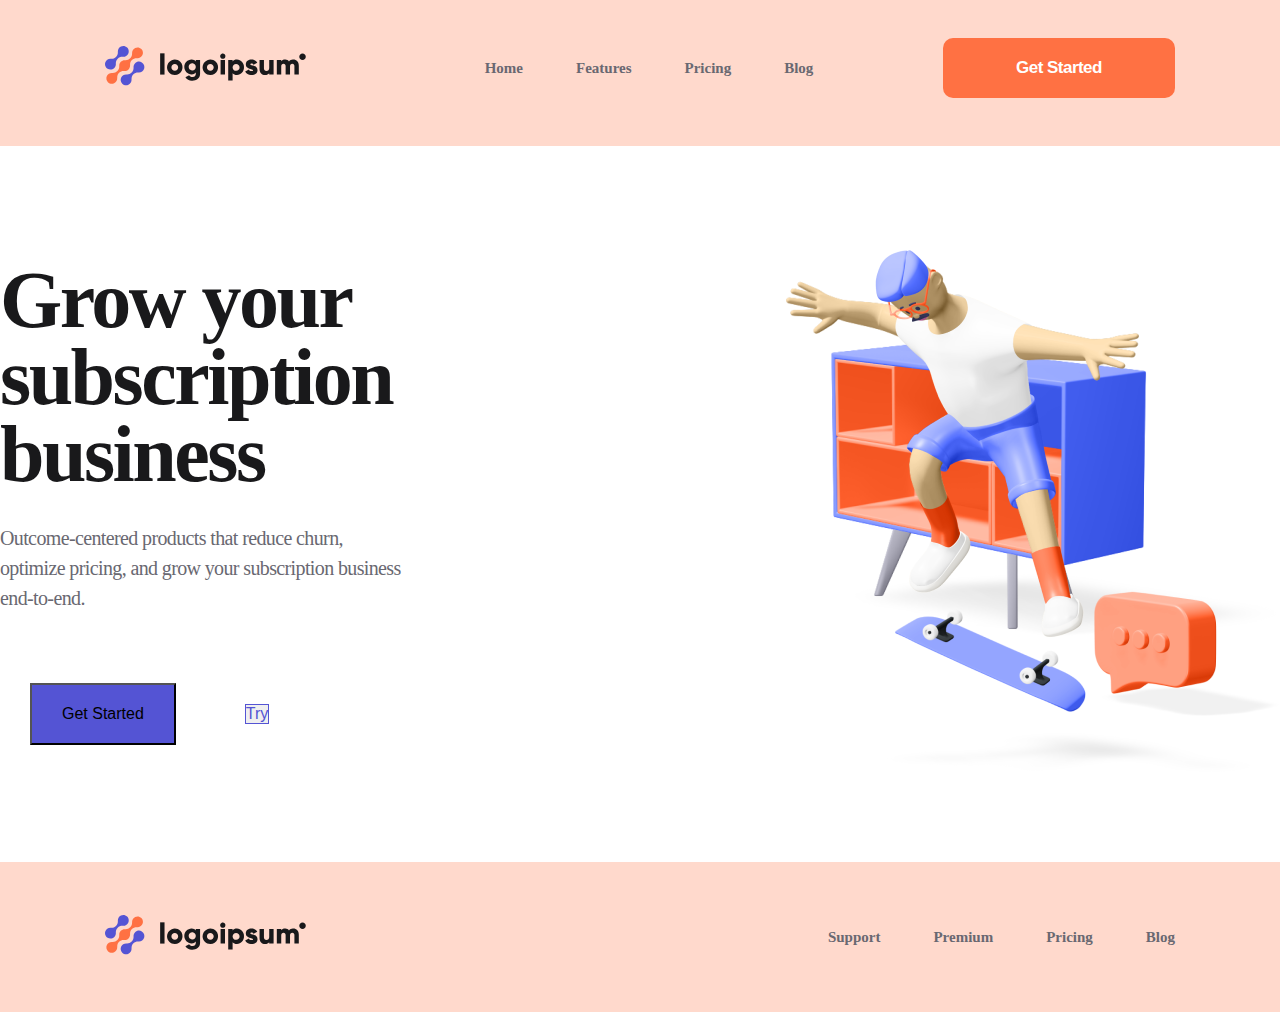
<file: index.html>
<!DOCTYPE html>
<html lang="en">
<head>
    <meta charset="UTF-8">
    <meta http-equiv="X-UA-Compatible" content="IE=edge">
    <meta name="viewport" content="width=device-width, initial-scale=1.0">
    <title>HTML_NEW</title>
    <link rel="stylesheet"href="index.css">
   </head>
<body>
  <header class="header">
      <div class="container header_flex">
            <a href="#">
                <img src="./Logo Color.svg" alt="logo">
            </a>
        <nav class="nav">
            <ul>
                <li class=" nav_li"> <a class="nav_link" href ="#">Home</a></li>
                <li class=" nav_li"><a class="nav_link" href ="#">Features</a></li>
                <li class=" nav_li"> <a class="nav_link" href ="#">Pricing</a></li>
                <li class=" nav_li"><a class="nav_link" href ="#">Blog</a></li>
            </ul>
        </nav>
            <button class="button button_orang">Get Started</button>
        </div>
    </div>
  </header>
  <section class="container_about">
      <div>
          <h1 class="about_title">Grow your subscription business</h1>
          <p class="about_tex">Outcome-centered products that reduce churn, optimize pricing, and grow your subscription business end-to-end.</p>
          <div>
              <button class="button_violet">Get Started</button>
              <button class="button_transporent">Try</button>
          </div>

      </div>
      <div>
        <img src="Hero 3D.png" alt="Foro">
      </div>
  </section>
  <footer class="footer">
      <div class="container footer_flex">
                    <a href="#">
                <img src="./Logo Color.svg" alt="logo">
            </a>
            <nav class="nav">
            <ul>
                <li class=" nav_li"> <a class="nav_link" href="#">Support</a></li>
                <li class=" nav_li"><a class="nav_link" href="#">Premium</a></li>
                <li class=" nav_li"> <a  class="nav_link" href="#">Pricing</a></li>
                <li class=" nav_li"><a  class="nav_link" href="#">Blog</a></li>
            </ul>
    </div>    
  </footer>
</body>
</html>
</file>
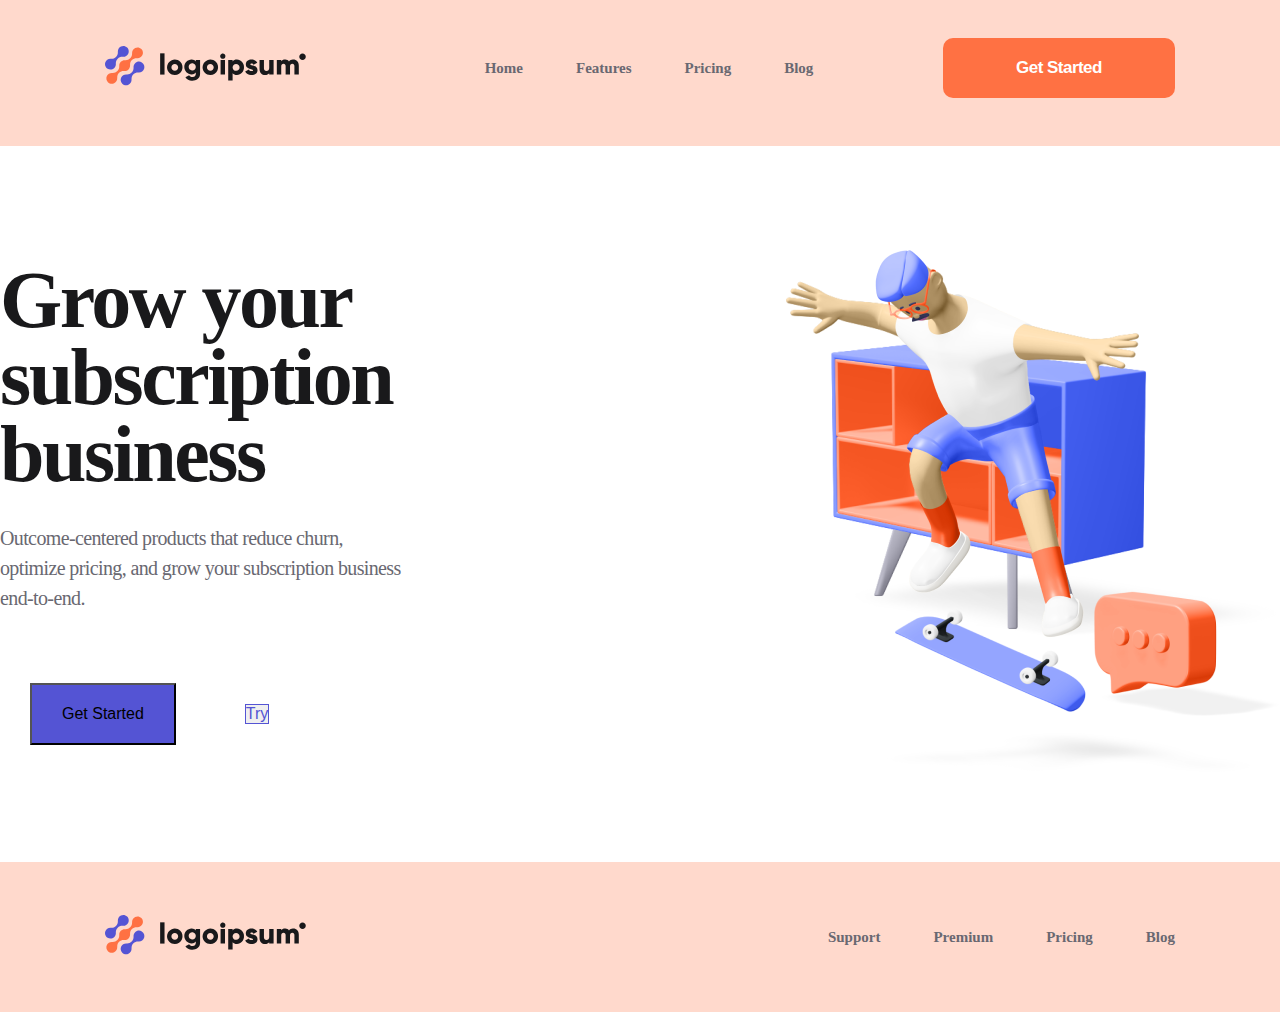
<file: new_syte.html>
<!DOCTYPE html>
<html lang="en">
<head>
    <meta charset="UTF-8">
    <meta http-equiv="X-UA-Compatible" content="IE=edge">
    <meta name="viewport" content="width=device-width, initial-scale=1.0">
    <title>HTML_NEW</title>
    <link rel="stylesheet"href="new_syte.css">
   </head>
<body>
  <header class="header">
      <div class="container header_flex">
            <a href="#">
                <img src="./Logo Color.svg" alt="logo">
            </a>
        <nav class="nav">
            <ul>
                <li class=" nav_li"> <a class="nav_link" href ="#">Home</a></li>
                <li class=" nav_li"><a class="nav_link" href ="#">Features</a></li>
                <li class=" nav_li"> <a class="nav_link" href ="#">Pricing</a></li>
                <li class=" nav_li"><a class="nav_link" href ="#">Blog</a></li>
            </ul>
        </nav>
            <button class="button button_orang">Get Started</button>
        </div>
    </div>
  </header>
  <section class="container_about">
      <div>
          <h1 class="about_title">Grow your subscription business</h1>
          <p class="about_tex">Outcome-centered products that reduce churn, optimize pricing, and grow your subscription business end-to-end.</p>
          <div>
              <button class="button_violet">Get Started</button>
              <button class="button_transporent">Try</button>
          </div>

      </div>
      <div>
        <img src="Hero 3D.png" alt="Foro">
      </div>
  </section>
  <footer class="footer">
      <div class="container footer_flex">
                    <a href="#">
                <img src="./Logo Color.svg" alt="logo">
            </a>
            <nav class="nav">
            <ul>
                <li class=" nav_li"> <a class="nav_link" href="#">Support</a></li>
                <li class=" nav_li"><a class="nav_link" href="#">Premium</a></li>
                <li class=" nav_li"> <a  class="nav_link" href="#">Pricing</a></li>
                <li class=" nav_li"><a  class="nav_link" href="#">Blog</a></li>
            </ul>
    </div>    
  </footer>
</body>
</html>
</file>
<file: index.css>
*{
    margin: 0;
    padding: 0;
    font-size: 16px;
    font-weight: normal;}
.header, .footer{
    background-color: rgba(255, 113, 67, 0.27);
    padding: 38px 0 48px;}
.container{
    width: 1070px;
    margin: 0 auto;}
.header_flex{
    display: flex;
    justify-content: space-between;
    align-items: center;}
.nav{}
.nav_li{
    display: inline-block;
    margin-left: 49px;}
.nav_li:not(:first-of-type){
margin-left: 49px;}
.nav_link{
font-weight: bold;
font-size: 15px;
line-height: 20px;
letter-spacing: -0.48947[x];
color: #696871;
text-decoration: none;}
.nav_link:hover{
    color: black;
    transition: 300ms;}
.button{
    width: 232px;
    height: 60px;
    font-weight: bold;
    font-size: 17px;
    line-height: 22px;
    letter-spacing: -0.531474px;
    color: #FFFFFF;
    border: none;
    border-radius: 10px;
    cursor: pointer;}
.button_orang{
    background: #FF7143;}
.button_orang:hover{
    transition: 500ms;}
.container_about{
    display: flex;
    justify-content: space-between;
    align-items: center;
    margin: 104px auto 85px;}
.about_title{
font-weight: bold;
font-size: 80px;
line-height: 77px;
letter-spacing: -2.50105px;
color: #19191B;
max-width: 467px;
margin-bottom: 30px;}
.about_tex{
font-size: 20px;
line-height: 30px;
letter-spacing: -0.625263px;
color: #696871;
max-width: 410px;
margin-bottom: 50px;}
.button_violet{
    background-color: #5454D4;
    padding: 20px 30px;
    margin: 20px 30px;}
.button_transporent {
    background-color: none;
    color: #5454D4;
    border: 1px solid #5454D4;
margin-left: 35px;}
.footer{
    padding: 53px 0;}
.footer_flex{
    display: flex;
    justify-content: space-between;
    align-items: center;}
</file>
<file: new_syte.css>
*{
    margin: 0;
    padding: 0;
    font-size: 16px;
    font-weight: normal;}
.header, .footer{
    background-color: rgba(255, 113, 67, 0.27);
    padding: 38px 0 48px;}
.container{
    width: 1070px;
    margin: 0 auto;}
.header_flex{
    display: flex;
    justify-content: space-between;
    align-items: center;}
.nav{}
.nav_li{
    display: inline-block;
    margin-left: 49px;}
.nav_li:not(:first-of-type){
margin-left: 49px;}
.nav_link{
font-weight: bold;
font-size: 15px;
line-height: 20px;
letter-spacing: -0.48947[x];
color: #696871;
text-decoration: none;}
.nav_link:hover{
    color: black;
    transition: 300ms;}
.button{
    width: 232px;
    height: 60px;
    font-weight: bold;
    font-size: 17px;
    line-height: 22px;
    letter-spacing: -0.531474px;
    color: #FFFFFF;
    border: none;
    border-radius: 10px;
    cursor: pointer;}
.button_orang{
    background: #FF7143;}
.button_orang:hover{
    transition: 500ms;}
.container_about{
    display: flex;
    justify-content: space-between;
    align-items: center;
    margin: 104px auto 85px;}
.about_title{
font-weight: bold;
font-size: 80px;
line-height: 77px;
letter-spacing: -2.50105px;
color: #19191B;
max-width: 467px;
margin-bottom: 30px;}
.about_tex{
font-size: 20px;
line-height: 30px;
letter-spacing: -0.625263px;
color: #696871;
max-width: 410px;
margin-bottom: 50px;}
.button_violet{
    background-color: #5454D4;
    padding: 20px 30px;
    margin: 20px 30px;}
.button_transporent {
    background-color: none;
    color: #5454D4;
    border: 1px solid #5454D4;
margin-left: 35px;}
.footer{
    padding: 53px 0;}
.footer_flex{
    display: flex;
    justify-content: space-between;
    align-items: center;}
</file>
